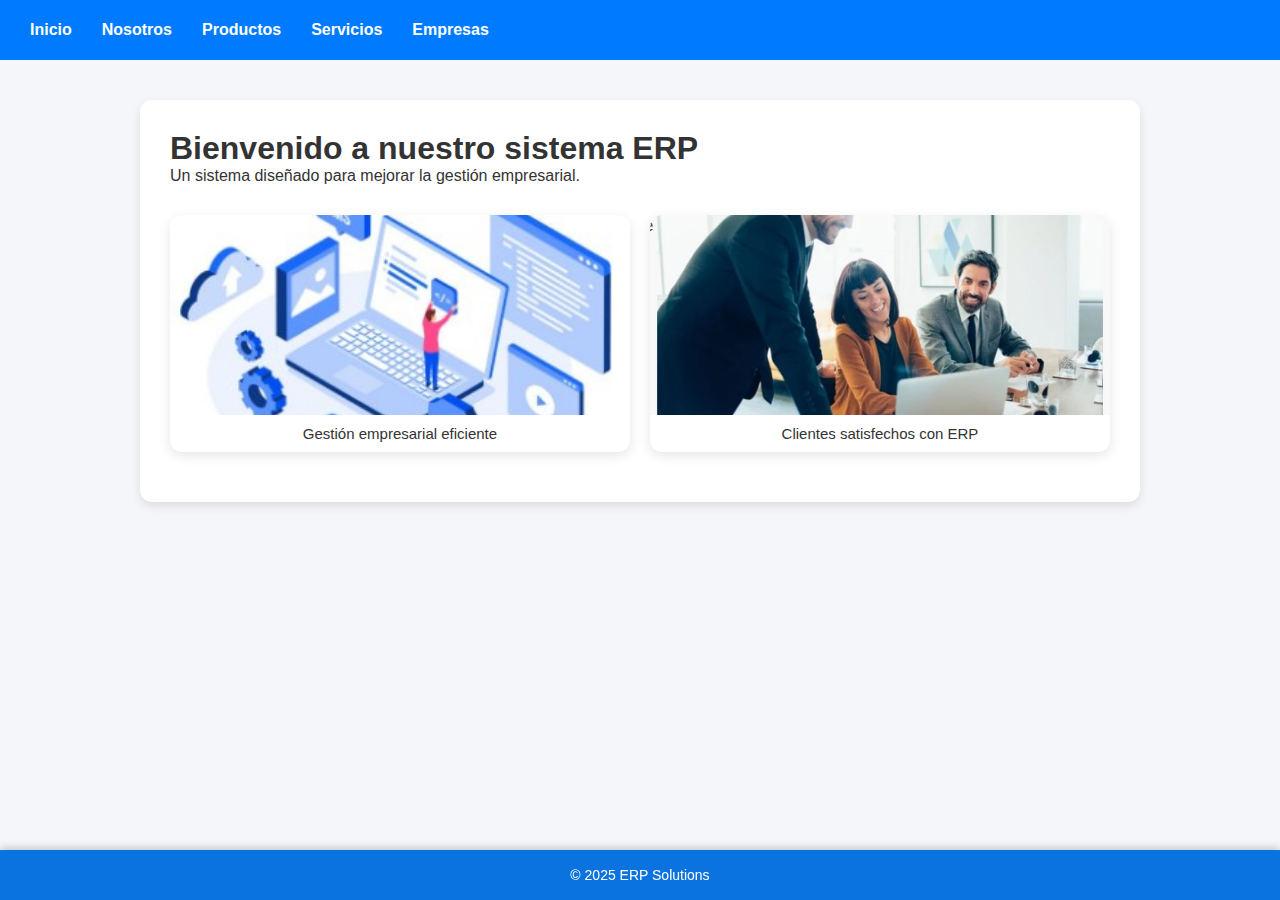
<file: index.html>
<!DOCTYPE html>
<html lang="es">
<head>
  <meta charset="UTF-8">
  <title>Inicio - ERP</title>
  <link rel="stylesheet" href="base.css">
</head>
<body>
  <nav class="navbar">
    <a href="index.html">Inicio</a>
    <a href="acercade.html">Nosotros</a>
    <li><a href="products.html">Productos</a></li>
    <a href="services.html">Servicios</a>
    <a href="crud.html">Empresas</a>
  </nav>

  <div class="container">
    <h1>Bienvenido a nuestro sistema ERP</h1>
    <p>Un sistema diseñado para mejorar la gestión empresarial.</p>

    <!-- Galería de imágenes -->
    <div class="image-gallery">
      <div class="image-card">
        <img src="static/img/erp uso.jpg" alt="Empresas usando ERP">
        <p>Gestión empresarial eficiente</p>
      </div>
      <div class="image-card">
        <img src="static/img/satisfecho.jpg" alt="Clientes satisfechos ERP">
        <p>Clientes satisfechos con ERP</p>
      </div>
    </div>
  </div>

  <footer>
    <p>© 2025 ERP Solutions</p>
  </footer>
</body>
</html>
</file>
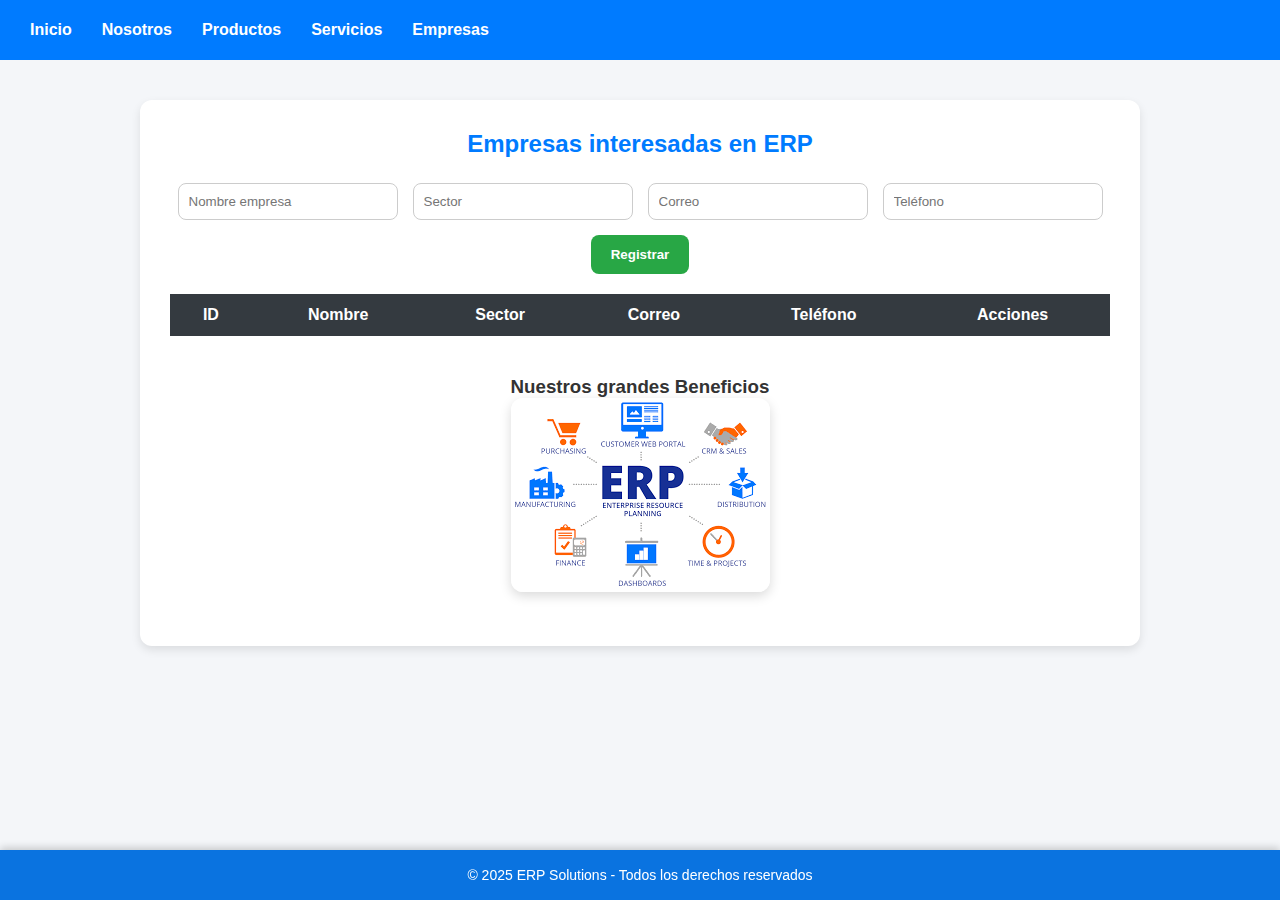
<file: crud.html>
<!-- crud.html -->
<!DOCTYPE html>
<html lang="es">
<head>
  <meta charset="UTF-8">
  <title>Empresas - ERP</title>
  <link rel="stylesheet" href="base.css">
</head>
<body>
  <!-- Navbar -->
  <nav class="navbar">
    <a href="index.html">Inicio</a>
    <a href="acercade.html">Nosotros</a>
    <a href="products.html">Productos</a>
    <a href="services.html">Servicios</a>
    <a href="crud.html">Empresas</a>
  </nav>

  <!-- Contenido -->
  <div class="container">
    <h2>Empresas interesadas en ERP</h2>

    <form id="empresaForm">
      <input type="text" id="nombre" placeholder="Nombre empresa" required>
      <input type="text" id="sector" placeholder="Sector" required>
      <input type="email" id="correo" placeholder="Correo" required>
      <input type="text" id="telefono" placeholder="Teléfono" required>
      <button type="submit">Registrar</button>
    </form>

    <table>
      <thead>
        <tr>
          <th>ID</th>
          <th>Nombre</th>
          <th>Sector</th>
          <th>Correo</th>
          <th>Teléfono</th>
          <th>Acciones</th>
        </tr>
      </thead>
      <tbody id="tablaEmpresas"></tbody>
    </table>

    <!-- Imagen de clientes -->
    <div class="clientes">
      <h3>Nuestros grandes Beneficios </h3>
      <img src="static/img/images.png" alt="Clientes ERP">
    </div>
  </div>

  <!-- Footer -->
  <footer>
    <p>© 2025 ERP Solutions - Todos los derechos reservados</p>
  </footer>

  <script src="static/js/crud.js"></script>
</body>
</html>
</file>
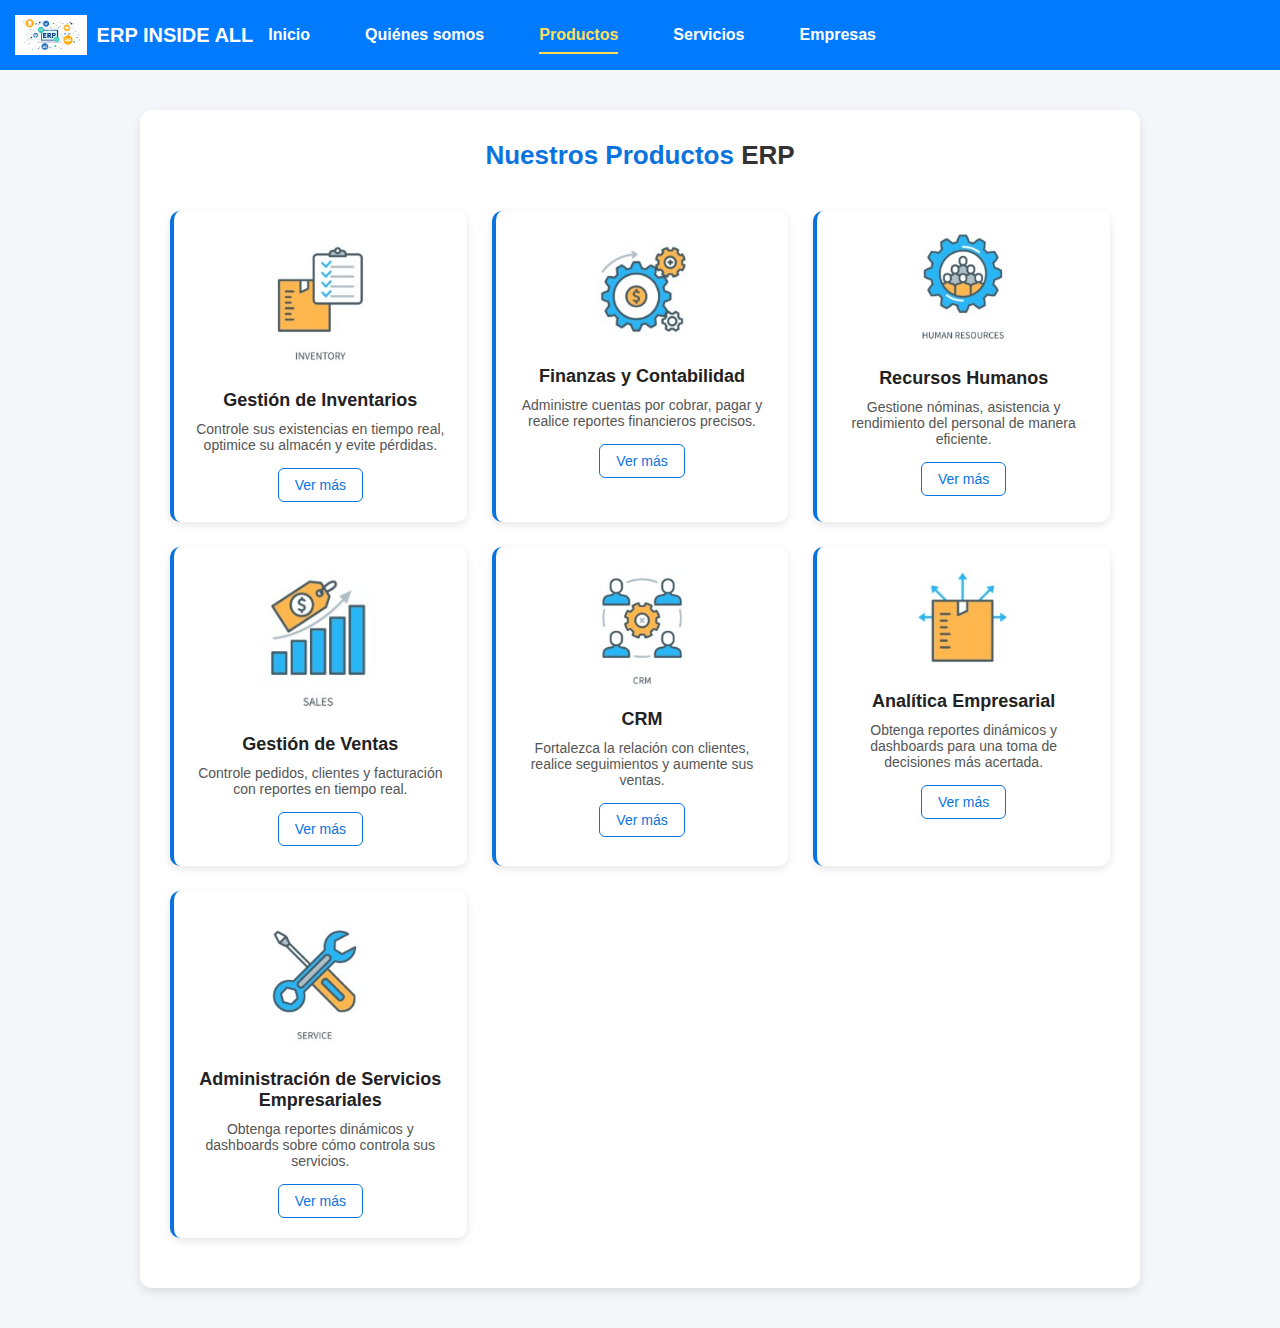
<file: products.html>
<!DOCTYPE html>
<html lang="es">
<head>
  <meta charset="UTF-8">
  <title>Productos - ERP Inside All</title>
  <link rel="stylesheet" href="base.css">
</head>
<body>
  <!-- Barra de navegación -->
  <header class="navbar">
    <div class="logo">
      <img src="static/img/logo.jpg" alt="Logo">
      <span>ERP INSIDE ALL</span>
    </div>
    <nav>
      <ul>
        <li><a href="index.html">Inicio</a></li>
        <li><a href="acercade.html">Quiénes somos</a></li>
        <li><a href="products.html" class="active">Productos</a></li>
        <li><a href="services.html">Servicios</a></li>
        <li><a href="crud.html">Empresas</a></li>
      </ul>
    </nav>
  </header>

  <!-- Contenido principal -->
  <main class="container">
    <h2 class="section-title">Nuestros Productos <span>ERP</span></h2>

    <div class="grid-products">
      <!-- Producto 1 -->
      <div class="card">
        <img src="static/img/product-inventory.jpg" alt="Inventario">
        <h3>Gestión de Inventarios</h3>
        <p>Controle sus existencias en tiempo real, optimice su almacén y evite pérdidas.</p>
        <a href="#" class="btn">Ver más</a>
      </div>

      <!-- Producto 2 -->
      <div class="card">
        <img src="static/img/product-finance.jpg" alt="Finanzas">
        <h3>Finanzas y Contabilidad</h3>
        <p>Administre cuentas por cobrar, pagar y realice reportes financieros precisos.</p>
        <a href="#" class="btn">Ver más</a>
      </div>

      <!-- Producto 3 -->
      <div class="card">
        <img src="static/img/product-hr.jpg" alt="Recursos Humanos">
        <h3>Recursos Humanos</h3>
        <p>Gestione nóminas, asistencia y rendimiento del personal de manera eficiente.</p>
        <a href="#" class="btn">Ver más</a>
      </div>

      <!-- Producto 4 -->
      <div class="card">
        <img src="static/img/product-sales.jpg" alt="Ventas">
        <h3>Gestión de Ventas</h3>
        <p>Controle pedidos, clientes y facturación con reportes en tiempo real.</p>
        <a href="#" class="btn">Ver más</a>
      </div>

      <!-- Producto 5 -->
      <div class="card">
        <img src="static/img/product-crm.jpg" alt="CRM">
        <h3>CRM</h3>
        <p>Fortalezca la relación con clientes, realice seguimientos y aumente sus ventas.</p>
        <a href="#" class="btn">Ver más</a>
      </div>

      <!-- Producto 6 -->
      <div class="card">
        <img src="static/img/product-analytics.jpg" alt="Analítica Empresarial">
        <h3>Analítica Empresarial</h3>
        <p>Obtenga reportes dinámicos y dashboards para una toma de decisiones más acertada.</p>
        <a href="#" class="btn">Ver más</a>
      </div>

      <!-- Producto 7 -->
      <div class="card">
        <img src="static/img/services.jpg" alt="Servicios">
        <h3>Administración de Servicios Empresariales</h3>
        <p>Obtenga reportes dinámicos y dashboards sobre cómo controla sus servicios.</p>
        <a href="#" class="btn">Ver más</a>
      </div>
    </div>
  </main>
</body>
</html>
</file>
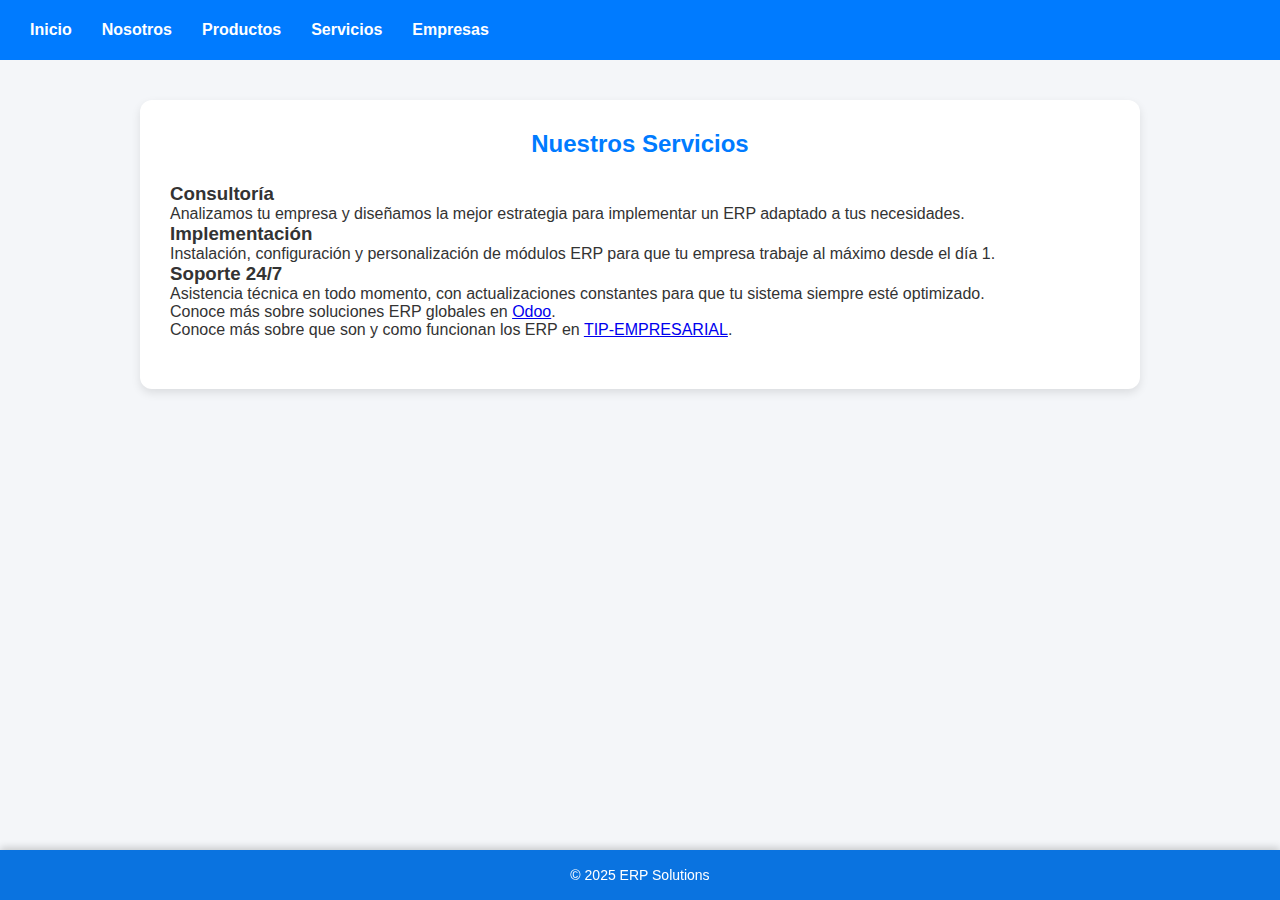
<file: services.html>
<!DOCTYPE html>
<html lang="es">
<head>
  <meta charset="UTF-8">
  <title>Servicios - ERP</title>
  <link rel="stylesheet" href="base.css">
</head>
<body>
  <nav class="navbar">
    <a href="index.html">Inicio</a>
    <a href="acercade.html">Nosotros</a>
    <li><a href="products.html">Productos</a></li>
    <a href="services.html">Servicios</a>
    <a href="crud.html">Empresas</a>
  </nav>

  <div class="container">
    <h2>Nuestros Servicios</h2>

    <div>
      <h3>Consultoría</h3>
      <p>Analizamos tu empresa y diseñamos la mejor estrategia para implementar un ERP adaptado a tus necesidades.</p>
    </div>

    <div>
      <h3>Implementación</h3>
      <p>Instalación, configuración y personalización de módulos ERP para que tu empresa trabaje al máximo desde el día 1.</p>
    </div>

    <div>
      <h3>Soporte 24/7</h3>
      <p>Asistencia técnica en todo momento, con actualizaciones constantes para que tu sistema siempre esté optimizado.</p>
    </div>

    <p>Conoce más sobre soluciones ERP globales en 
      <a href="https://www.odoo.com" target="_blank">Odoo</a>.
    </p>
    <p>Conoce más sobre que son y como funcionan los ERP en 
    <a href="https://nube.villanett.com/2022/09/05/beneficios-sistema-erp-en-la-atencion-al-cliente/" target="_blank">TIP-EMPRESARIAL</a>.
    </p>
  </div>

  <footer>
    <p>© 2025 ERP Solutions</p>
  </footer>
</body>
</html>
</file>
<file: base.css>
body {
    font-family: Arial, sans-serif;
    margin: 0;
    padding: 0;
}
.navbar {
    background-color: #222;
    padding: 1rem;
}
.navbar a {
    color: white;
    margin: 0 15px;
    text-decoration: none;
}
.navbar a:hover {
    text-decoration: underline;
}
.container {
    max-width: 1000px;
    margin: 20px auto;
    padding: 15px;
}
footer {
    background-color: #f5f5f5;
    padding: 15px;
    text-align: center;
    margin-top: 40px;
}

/* Reset */
* {
    margin: 0;
    padding: 0;
    box-sizing: border-box;
    font-family: "Segoe UI", Arial, sans-serif;
}

/* Navbar */
.navbar {
    display: flex;
    justify-content: space-between; /* separa logo a la izquierda y menú a la derecha */
    align-items: center;
    background: #0a73e0;
    color: white;
    padding: 12px 50px; /* más equilibrio en márgenes */
    position: sticky;
    top: 0;
    z-index: 1000;
}

.navbar .logo {
    display: flex;
    align-items: center;
    font-weight: bold;
    font-size: 20px;
    gap: 10px; /* espacio entre logo y texto */
}

.navbar .logo img {
    height: 40px;
}

.navbar ul {
    display: flex;
    list-style: none;
    gap: 25px; /* separa mejor los links */
    margin: 0;
    padding: 0;
}

.navbar li {
    display: flex;
    align-items: center;
}

.navbar a {
    text-decoration: none;
    color: white;
    font-weight: 500;
    padding: 6px 0;
    position: relative;
    transition: color 0.3s;
}

.navbar a.active,
.navbar a:hover {
    color: #ffdd57; /* cambio de color en hover */
}

.navbar a.active::after,
.navbar a:hover::after {
    content: "";
    display: block;
    height: 2px;
    width: 100%;
    background: #ffdd57;
    position: absolute;
    bottom: -4px;
    left: 0;
}


/* Layout principal */
.container {
    padding: 40px;
}
.about {
    display: flex;
    align-items: center;
    justify-content: space-between;
    gap: 40px;
    margin-bottom: 50px;
}
.about-text {
    flex: 1;
}
.about-text h2 {
    color: #0a73e0;
    font-size: 28px;
    margin-bottom: 15px;
}
.about-text p {
    margin-bottom: 20px;
    line-height: 1.6;
}
.cards {
    display: flex;
    flex-direction: column;
    gap: 10px;
}
.card {
    background: #f5f5f5;
    padding: 10px;
    border-left: 4px solid #0a73e0;
    border-radius: 5px;
    font-size: 14px;
}
.about-img img {
    width: 420px;
    border-radius: 10px;
    box-shadow: 0 4px 10px rgba(0,0,0,0.1);
}

/* Contacto */
.contact {
    background: #fafafa;
    padding: 30px;
    border-radius: 8px;
    box-shadow: 0 4px 10px rgba(0,0,0,0.05);
    text-align: center;
}
.contact h3 {
    color: #0a73e0;
    margin-bottom: 20px;
}
.contact form {
    display: flex;
    flex-direction: column;
    gap: 15px;
    max-width: 500px;
    margin: 0 auto;
}
.contact input, .contact textarea {
    padding: 10px;
    border: 1px solid #ddd;
    border-radius: 6px;
    font-size: 14px;
}
.contact button {
    background: #0a73e0;
    color: white;
    padding: 12px;
    border: none;
    border-radius: 6px;
    font-size: 15px;
    cursor: pointer;
    transition: background 0.3s;
}
.contact button:hover {
    background: #085ab8;
}


/* Título de sección */
.section-title {
  text-align: center;
  color: #0a73e0;
  font-size: 26px;
  font-weight: bold;
  margin-bottom: 40px;
}
.section-title span {
  color: #333;
}

/* Grid de productos */
.grid-products {
  display: grid;
  grid-template-columns: repeat(auto-fit, minmax(280px, 1fr));
  gap: 25px;
}
.card {
  background: #fff;
  border-radius: 10px;
  padding: 20px;
  box-shadow: 0 3px 8px rgba(0,0,0,0.1);
  text-align: center;
  transition: transform 0.2s ease, box-shadow 0.2s ease;
}
.card img {
  max-width: 120px;
  margin-bottom: 15px;
}
.card h3 {
  font-size: 18px;
  color: #222;
  margin-bottom: 10px;
}
.card p {
  font-size: 14px;
  color: #555;
  margin-bottom: 15px;
}
.card:hover {
  transform: translateY(-5px);
  box-shadow: 0 6px 15px rgba(0,0,0,0.15);
}
.btn {
  display: inline-block;
  padding: 8px 16px;
  border-radius: 6px;
  text-decoration: none;
  font-size: 14px;
  color: #0a73e0;
  border: 1px solid #0a73e0;
  transition: all 0.3s;
}
.btn:hover {
  background: #0a73e0;
  color: white;
}



/* ===== Estilos generales ===== */
body {
  font-family: Arial, sans-serif;
  margin: 0;
  background-color: #f4f6f9;
  color: #333;
}

/* ===== Barra de navegación ===== */
.navbar {
  display: flex;
  justify-content: flex-start;
  background: #007bff;
  padding: 15px;
}
.navbar a {
  color: white;
  text-decoration: none;
  margin: 0 15px;
  font-weight: bold;
}
.navbar a:hover {
  text-decoration: underline;
}

/* ===== Contenedor ===== */
.container {
  width: 85%;
  margin: 40px auto;
  background: white;
  padding: 30px;
  border-radius: 12px;
  box-shadow: 0 4px 10px rgba(0,0,0,0.1);
}

h2 {
  text-align: center;
  margin-bottom: 25px;
  color: #007bff;
}

/* ===== Formulario ===== */
form {
  display: flex;
  flex-wrap: wrap;
  justify-content: center;
  gap: 15px;
  margin-bottom: 20px;
}
form input {
  padding: 10px;
  border: 1px solid #ccc;
  border-radius: 8px;
  width: 220px;
}
form button {
  background: #28a745;
  color: white;
  border: none;
  padding: 12px 20px;
  border-radius: 8px;
  cursor: pointer;
  font-weight: bold;
}
form button:hover {
  background: #218838;
}

/* ===== Tabla ===== */
table {
  width: 100%;
  border-collapse: collapse;
  margin-top: 10px;
}
table th {
  background: #343a40;
  color: white;
  padding: 12px;
  text-align: center;
}
table td {
  padding: 12px;
  border-bottom: 1px solid #ddd;
  text-align: center;
}
table tr:hover {
  background: #f1f1f1;
}

/* ===== Imagen de clientes ===== */
.clientes {
  margin-top: 40px;
  text-align: center;
}
.clientes img {
  max-width: 80%;
  border-radius: 12px;
  box-shadow: 0 4px 12px rgba(0,0,0,0.15);
}

/* ===== Footer ===== */

/* Altura del footer */
:root {
  --footer-height: 50px;
}

/* Footer fijo abajo */
footer {
  position: fixed;
  bottom: 0;
  left: 0;
  right: 0;
  height: var(--footer-height);
  background-color: #0a73e0; /* azul corporativo */
  color: #fff;
  display: flex;
  align-items: center;
  justify-content: center;
  font-size: 14px;
  box-shadow: 0 -2px 8px rgba(0,0,0,0.2);
  z-index: 1000;
}

/* Para que el contenido no quede oculto debajo del footer */
main, .container {
  padding-bottom: var(--footer-height);
}

/* Galería de imágenes */
.image-gallery {
  display: grid;
  grid-template-columns: repeat(auto-fit, minmax(280px, 1fr));
  gap: 20px;
  margin-top: 30px;
}

.image-card {
  background: #fff;
  border-radius: 12px;
  overflow: hidden;
  box-shadow: 0 4px 12px rgba(0,0,0,0.1);
  text-align: center;
  transition: transform 0.3s ease;
}

.image-card:hover {
  transform: translateY(-5px);
}

.image-card img {
  width: 100%;
  height: 200px;
  object-fit: cover;
  display: block;
}

.image-card p {
  margin: 10px 0;
  font-size: 15px;
  color: #333;
}
</file>
